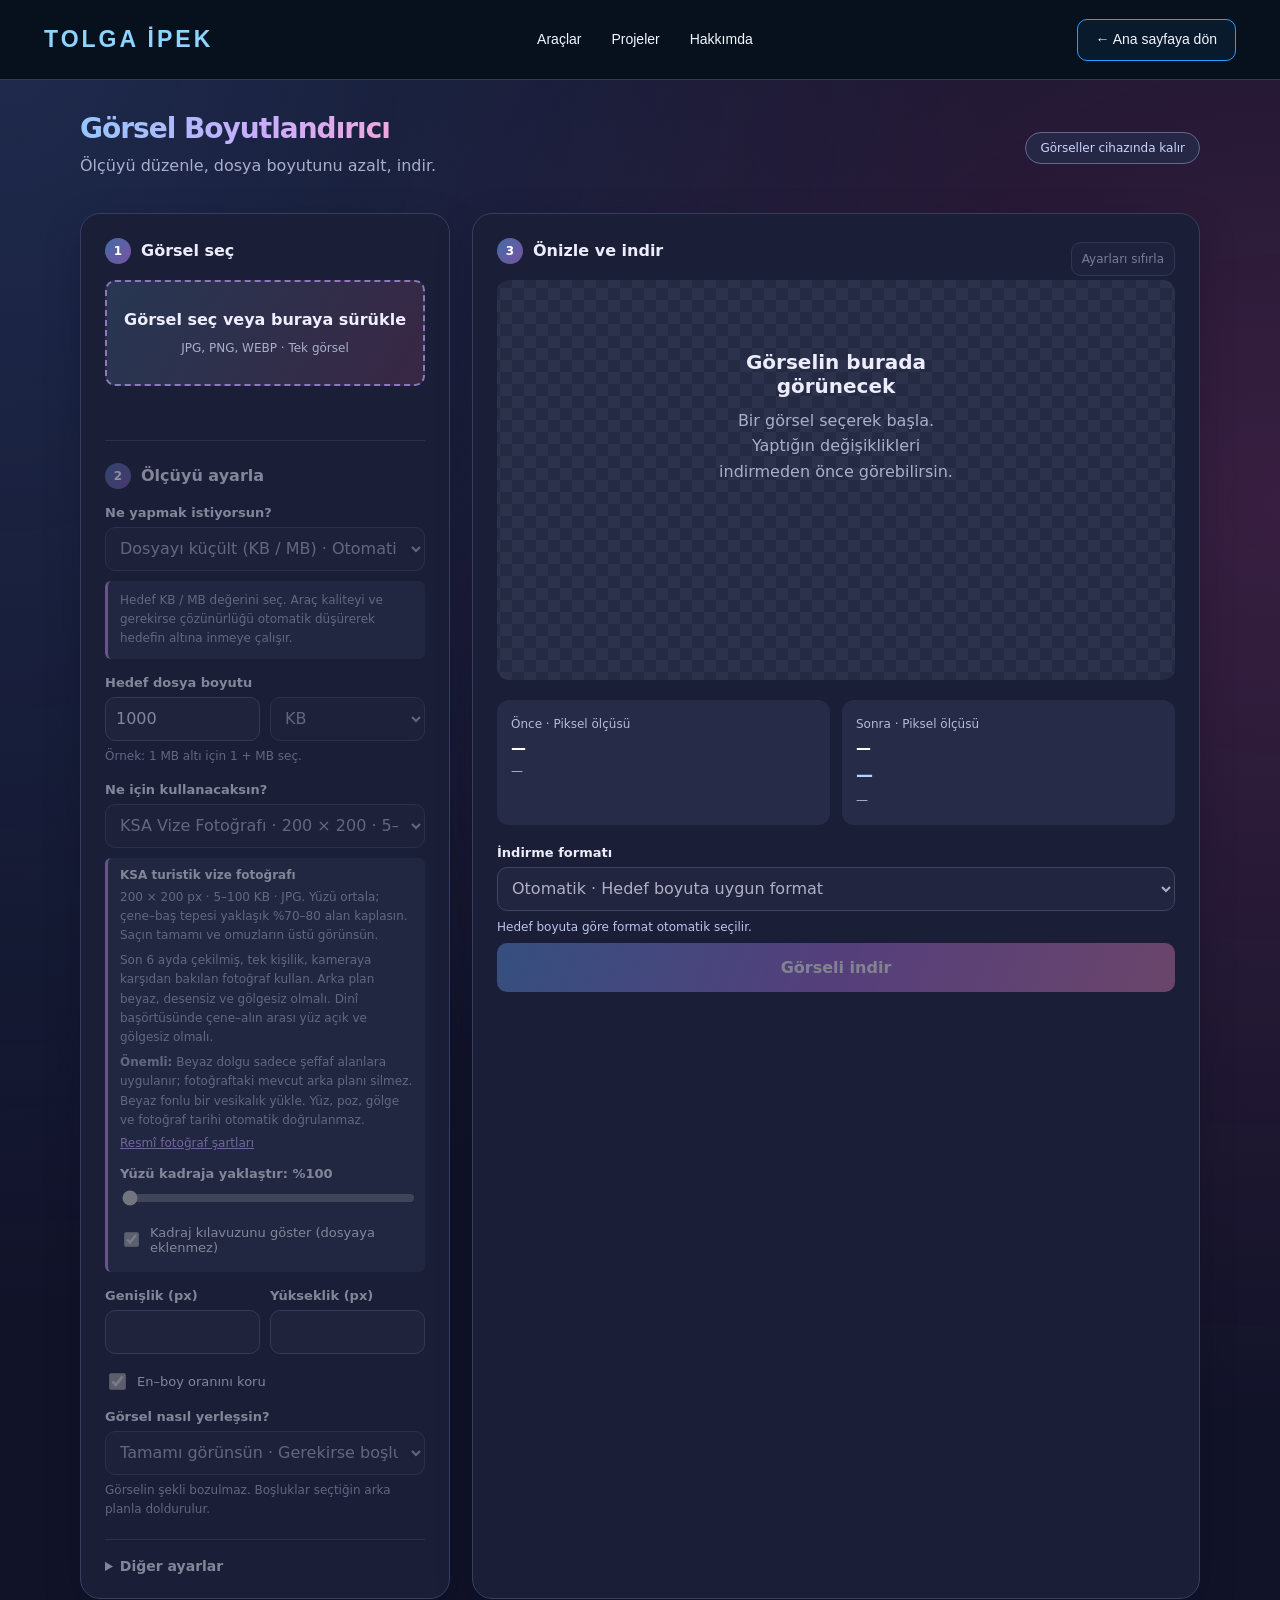
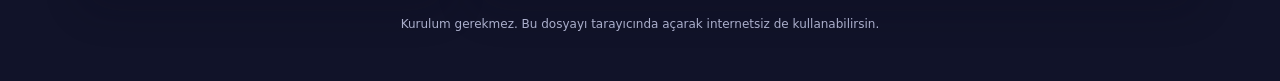
<file: gorsel-boyutlandirici/index.html>
<!doctype html>
<html lang="tr"><head><meta charset="utf-8"><meta name="viewport" content="width=device-width,initial-scale=1"><title>Görsel Boyutlandırıcı · Tolga İpek</title>
<style>
:root{font-family:system-ui,-apple-system,Segoe UI,sans-serif;color:#23352f;background:#f3f5f1;font-synthesis:none}*{box-sizing:border-box}body{margin:0;padding:32px 20px}main{max-width:1120px;margin:auto}header{display:flex;justify-content:space-between;align-items:center;margin-bottom:28px}h1{font-size:28px;letter-spacing:-1px;margin:0 0 8px}p{line-height:1.6;margin:6px 0;color:#627169}.badge{border:1px solid #cddbd1;border-radius:24px;padding:8px 14px;font-size:12px;color:#38604c}.layout{display:grid;grid-template-columns:370px 1fr;gap:22px}.card{background:white;border:1px solid #dfe6de;border-radius:20px;padding:24px}h2{font-size:16px;margin:0 0 16px;display:flex;align-items:center;gap:10px}.num{background:#e9f1eb;color:#346c4c;border-radius:50%;width:26px;height:26px;display:inline-grid;place-items:center;font-size:12px}button,input,select{font:inherit}button,select,input[type=number]{min-height:44px;border:1px solid #ccd8cf;border-radius:10px;background:white;color:inherit;padding:10px;max-width:100%}button{cursor:pointer}button:hover{background:#eff5ef}button:disabled{opacity:.45;cursor:default}button:focus-visible,input:focus-visible,select:focus-visible,summary:focus-visible{outline:3px solid #77ac8a;outline-offset:3px}.upload{width:100%;border:2px dashed #bdcfc0;padding:24px 12px;background:#f8faf7;line-height:1.7}.upload.drag{background:#e2f0e4;border-color:#356c49}.upload strong{display:block}.small{font-size:12px;color:#65746a}label{display:block;font-size:13px;font-weight:600;margin:16px 0 7px}select{width:100%}.row{display:flex;gap:10px;align-items:center}.row>*{min-width:0;flex:1}.check{display:flex;align-items:center;gap:8px;font-weight:400}.check input{accent-color:#356c49;width:17px;height:17px}.section{border-top:1px solid #e5ebe3;margin-top:22px;padding-top:22px}details{margin-top:20px;border-top:1px solid #e5ebe3;padding-top:18px}summary{cursor:pointer;font-size:14px;font-weight:600}.primary{background:#316b4c;color:white;border:0;width:100%;font-weight:600;padding:15px}.primary:hover{background:#285a40}.preview{min-height:400px;display:flex;align-items:center;justify-content:center;border-radius:12px;overflow:hidden;background:repeating-conic-gradient(#edf0eb 0% 25%,#fafbf8 0% 50%) 50%/24px 24px;padding:20px}.preview img{display:block;max-width:100%;max-height:440px;object-fit:contain;box-shadow:0 5px 24px #20372b20}.empty{text-align:center;padding:30px;max-width:350px}.empty b{display:block;font-size:20px;margin-bottom:10px}.stats{display:grid;grid-template-columns:1fr 1fr;gap:12px;margin:20px 0}.stat{background:#f5f7f3;padding:14px;border-radius:12px;line-height:1.7}.stat span{display:block;font-size:12px;color:#68746b}.stat strong{font-size:15px}.notice{font-size:13px;line-height:1.6;padding:10px 12px;border-radius:8px;background:#fff4dc;color:#795b16;margin:12px 0}.status{font-size:13px;min-height:22px;margin-top:10px;color:#356c49;overflow-wrap:anywhere}input[type=range]{width:100%;accent-color:#356c49}input[type=color]{width:100%;height:40px;border:1px solid #ccd8cf;background:white;border-radius:8px}fieldset{border:0;padding:0;margin:0;min-width:0}fieldset:disabled{opacity:.5}.topline{display:flex;justify-content:space-between;align-items:center;gap:10px}.topline button{font-size:12px;min-height:34px;padding:6px 10px} [hidden]{display:none!important}footer{margin:18px 0;text-align:center;font-size:12px;color:#788579}@media(max-width:800px){body{padding:20px 12px}.layout{grid-template-columns:1fr}.card{padding:20px}header{align-items:flex-start}.badge{display:none}h1{font-size:25px}.preview{min-height:260px}.preview img{max-height:360px}}

/* Mavi, pembe ve mor renk paleti */
:root{color:#ececfa;background:#111329}body{background:radial-gradient(ellipse at 0% 0%,#334e8466,transparent 55%),radial-gradient(ellipse at 100% 30%,#ac428540,transparent 55%),#111329;min-height:100vh}h1{background:linear-gradient(95deg,#94c7ff,#c9adff,#ffa7cf);background-clip:text;-webkit-background-clip:text;color:transparent}p,.small,footer{color:#aaaecb}.badge{border-color:#64678d;color:#ccd5ff;background:#252745}.card{background:#1b1e37;border-color:#383e60;box-shadow:0 12px 38px #08091b33}.num{background:linear-gradient(130deg,#436ca6,#7853a3);color:#fff}button,select,input[type=number]{background:#252943;border-color:#505575;color:#f0edff}button:hover{background:#343a5e}.upload{background:linear-gradient(120deg,#273752,#382744);border-color:#8e78bd}.upload.drag{background:#3f3865;border-color:#e7a7d8}.section,details{border-color:#3d4263}.check input,input[type=range]{accent-color:#b48ce6}.primary{background:linear-gradient(110deg,#548bd5,#9b68cf,#cb75a9);color:white}.primary:hover{background:linear-gradient(110deg,#669ce5,#b17cde,#dd87bd)}.preview{background:repeating-conic-gradient(#252a43 0% 25%,#2c314c 0% 50%) 50%/24px 24px}.stat{background:#262b47}.stat span{color:#b5bbd6}.stat strong{color:#fff}.status{color:#c1b4f0}.notice{background:#473144;color:#ffcee3;border:1px solid #865773}.stat .saving{font-size:17px;font-weight:700;color:#afd6ff}.stat .growing{color:#ffb1d0}button:focus-visible,input:focus-visible,select:focus-visible,summary:focus-visible{outline-color:#c4a0f3}.goal-help{background:#2a304c;border-left:3px solid #b78bdf;padding:10px 12px;margin-top:10px;border-radius:6px;font-size:12px}.format-note{color:#bbc4eb;font-size:12px;margin-top:7px}
#visaFrame{position:relative;max-width:100%}.preview.visa-mode #visaFrame{width:320px;aspect-ratio:1}.preview.visa-mode img{width:100%;height:100%;max-height:none;box-shadow:none}#visaOverlay{position:absolute;inset:0;pointer-events:none;border:1px solid #e7b3ff}#visaOverlay:before{content:"";position:absolute;left:21%;top:6%;width:58%;height:75%;border:2px dashed #9a55d7;border-radius:48%;box-sizing:border-box}#visaOverlay:after{content:"Çene–baş tepesi ≈ %75";position:absolute;bottom:3px;left:0;right:0;text-align:center;font-size:11px;color:#fff;background:#352046b3;padding:3px}
</style><link rel="stylesheet" href="../site-navigation.css?v=1"><link rel="icon" type="image/svg+xml" href="../favicon.svg?v=1"></head><body class="integrated-tool"><nav class="site-shellnav" aria-label="Site menüsü"><div class="site-shellnav-inner"><a class="site-shellnav-brand" href="../">TOLGA İPEK</a><div class="site-shellnav-links"><a href="../#tools">Araçlar</a><a href="../#projects">Projeler</a><a href="../#about">Hakkımda</a></div><div class="site-shellnav-actions"><a class="site-shellnav-back" href="../">← Ana sayfaya dön</a></div></div></nav><div class="integrated-content"><main>
<header><div><h1>Görsel Boyutlandırıcı</h1><p>Ölçüyü düzenle, dosya boyutunu azalt, indir.</p></div><span class="badge">Görseller cihazında kalır</span></header>
<div class="layout"><section class="card"><h2><span class="num">1</span> Görsel seç</h2><button id="drop" class="upload"><strong>Görsel seç veya buraya sürükle</strong><span class="small">JPG, PNG, WEBP · Tek görsel</span></button><input id="file" type="file" accept="image/jpeg,image/png,image/webp" hidden><div id="filename" class="status"></div>
<fieldset id="controls" disabled><div class="section"><h2><span class="num">2</span> Ölçüyü ayarla</h2><label for="goal">Ne yapmak istiyorsun?</label><select id="goal"><option value="compact">Dosyayı küçült (KB / MB) · Otomatik</option><option value="manual">Ölçü ve kaliteyi kendim ayarlayayım</option></select><p id="goalHelp" class="goal-help">Hedef dosya boyutunu seç. Araç kaliteyi ve gerekirse piksel ölçüsünü otomatik ayarlar.</p>
<div id="targetBox"><label for="targetSize">Hedef dosya boyutu</label><div class="row"><input id="targetSize" type="number" min="10" step="10" value="1000"><select id="targetUnit" aria-label="Hedef boyut birimi"><option value="KB">KB</option><option value="MB">MB</option></select></div><p class="small">Örnek: 1 MB altı için 1 + MB seç.</p></div><label for="preset">Ne için kullanacaksın?</label><select id="preset"><option value="ksaVisa">KSA Vize Fotoğrafı · 200 × 200 · 5–100 KB</option><option value="original">Orijinal ölçü</option><option value="small">Küçült · Uzun kenar 1080 px</option><option value="square">Kare · 1080 × 1080</option><option value="story">Hikâye / Dikey · 1080 × 1920</option><option value="video">YouTube kapak · 1280 × 720</option><option value="banner">YouTube banner · 2560 × 1440</option><option value="custom">Özel ölçü</option></select><div id="visaHelp" class="goal-help" hidden><b>KSA turistik vize fotoğrafı</b><p>200 × 200 px · 5–100 KB · JPG. Yüzü ortala; çene–baş tepesi yaklaşık %70–80 alan kaplasın. Saçın tamamı ve omuzların üstü görünsün.</p><p>Son 6 ayda çekilmiş, tek kişilik, kameraya karşıdan bakılan fotoğraf kullan. Arka plan beyaz, desensiz ve gölgesiz olmalı. Dinî başörtüsünde çene–alın arası yüz açık ve gölgesiz olmalı.</p><p><b>Önemli:</b> Beyaz dolgu sadece şeffaf alanlara uygulanır; fotoğraftaki mevcut arka planı silmez. Beyaz fonlu bir vesikalık yükle. Yüz, poz, gölge ve fotoğraf tarihi otomatik doğrulanmaz.</p><a href="https://visa.visitsaudi.com/Home/PhotoSpecifications" target="_blank" rel="noopener" style="color:#c9adff">Resmî fotoğraf şartları</a><label for="visaZoom">Yüzü kadraja yaklaştır: <output id="visaZoomValue">%100</output></label><input id="visaZoom" type="range" min="100" max="300" value="100"><label class="check"><input id="visaGuide" type="checkbox" checked>Kadraj kılavuzunu göster (dosyaya eklenmez)</label></div>
<div class="row"><div><label for="width">Genişlik (px)</label><input id="width" type="number" min="1" max="8192" step="1" style="width:100%"></div><div><label for="height">Yükseklik (px)</label><input id="height" type="number" min="1" max="8192" step="1" style="width:100%"></div></div><label class="check"><input id="lock" type="checkbox" checked>En–boy oranını koru</label>
<label for="fit">Görsel nasıl yerleşsin?</label><select id="fit"><option value="contain">Tamamı görünsün · Gerekirse boşluk ekle</option><option value="cover">Alanı doldursun · Kenarlardan kırp</option></select><p class="small" id="fitHelp">Görselin şekli bozulmaz. Boşluklar seçtiğin arka planla doldurulur.</p><div id="cropControls" hidden><label for="cropX">Kırpma odağı: yatay</label><input id="cropX" type="range" min="0" max="100" value="50"><label for="cropY">Kırpma odağı: dikey</label><input id="cropY" type="range" min="0" max="100" value="50"></div>
</div><details><summary>Diğer ayarlar</summary><div id="encodingControls"><div id="qualityBox"><label for="quality">Kalite: <output id="qualityValue">%90</output></label><input id="quality" type="range" min="10" max="100" value="90"><p class="small">Kalite azaldıkça dosya genellikle küçülür.</p></div><p class="small" id="pngHelp" hidden>PNG kayıpsızdır; kalite sürgüsüyle sıkıştırılmaz. Fotoğraflarda KB artabilir.</p></div><label for="bg">Boşlukların arka planı</label><select id="bg"><option value="white">Beyaz</option><option value="transparent">Şeffaf (PNG / WEBP)</option><option value="color">Renk seç</option></select><input id="color" aria-label="Arka plan rengi" type="color" value="#ffffff" hidden><label>Döndür ve yansıt</label><div class="row"><button type="button" id="rotate">90° döndür</button><button type="button" id="flip">Yatay yansıt</button></div></details></fieldset></section>
<section class="card"><div class="topline"><h2><span class="num">3</span> Önizle ve indir</h2><button id="reset" disabled>Ayarları sıfırla</button></div><div class="preview" id="previewBox"><div id="visaFrame"><div id="visaOverlay" hidden aria-hidden="true"></div><div id="empty" class="empty"><b>Görselin burada görünecek</b><p>Bir görsel seçerek başla. Yaptığın değişiklikleri indirmeden önce görebilirsin.</p></div><img id="preview" alt="İndirilecek görselin önizlemesi" hidden></div></div><div id="warning" class="notice" hidden></div><div class="stats"><div class="stat"><span>Önce · Piksel ölçüsü</span><strong id="orig">—</strong><span id="origSize">—</span></div><div class="stat"><span>Sonra · Piksel ölçüsü</span><strong id="result">—</strong><span id="resultSize" class="saving">—</span><span id="encodingInfo">—</span></div></div><label for="format">İndirme formatı</label><select id="format" disabled aria-describedby="formatHelp"><option value="auto">Otomatik · Hedef boyuta uygun format</option><option value="image/png">PNG · Kayıpsız / şeffaf</option><option value="image/jpeg">JPG · Fotoğraflar için</option><option value="jpeg">JPEG · Fotoğraflar için</option><option value="image/webp">WEBP · Web için</option></select><p id="formatHelp" class="format-note"></p><button id="download" class="primary" disabled>Görseli indir</button><div id="status" class="status" role="status" aria-live="polite"></div></section></div><footer>Kurulum gerekmez. Bu dosyayı tarayıcında açarak internetsiz de kullanabilirsin.</footer></main>
<script>
'use strict';
const $=id=>document.getElementById(id), ids=['file','drop','controls','filename','preset','width','height','lock','fit','cropX','cropY','format','quality','bg','color','preview','empty','warning','orig','origSize','result','resultSize','download','status','goal','targetSize','targetUnit'];const el=Object.fromEntries(ids.map(id=>[id,$(id)]));
let source=null, sourceFile=null, rotation=0, mirrored=false, blob=null, previewURL=null, timer=null, generation=0, loadGeneration=0, outputWidth=0, outputHeight=0;
const isVisa=()=>el.preset.value==='ksaVisa';
const selectedType=()=>el.format.value==='jpeg'?'image/jpeg':el.format.value==='auto'?(sourceFile?.type||'image/jpeg'):el.format.value;
const bytes=n=>n<1024?n+' B':n<1048576?(n/1024).toFixed(1)+' KB':(n/1048576).toFixed(2)+' MB';
function dimensions(){return rotation%180?{w:source.height,h:source.width}:{w:source.width,h:source.height};}
function ui(){ const visa=isVisa();$('visaHelp').hidden=!visa;$('previewBox').classList.toggle('visa-mode',visa);$('visaOverlay').hidden=!visa||!$('visaGuide').checked||!source;$('visaZoomValue').value='%'+$('visaZoom').value;for(const id of ['width','height','lock','fit','bg','goal','targetSize','targetUnit','quality','format'])el[id].disabled=visa||(id==='format'&&!source); const type=selectedType();$('formatHelp').textContent=el.format.value==='auto'?(el.goal.value==='compact'?'Hedef boyuta göre format otomatik seçilir.':'Yüklediğin görselin formatı korunur.'):type==='image/jpeg'?'JPG ve JPEG aynı formattır; dosya uzantıları farklıdır. Şeffaf alanlar arka plan rengiyle doldurulur.':type==='image/png'?'PNG şeffaflığı korur. Hedef boyut için gerekirse piksel ölçüsü küçültülür.':'WEBP küçük dosya boyutu ve şeffaflık sunar.';el.download.textContent=el.format.value==='auto'?'Görseli indir':({'image/jpeg':'JPG',jpeg:'JPEG','image/png':'PNG','image/webp':'WEBP'})[el.format.value]+' olarak indir'; $('encodingControls').hidden=el.goal.value==='compact';$('targetBox').hidden=el.goal.value!=='compact';$('pngHelp').hidden=type!=='image/png';$('goalHelp').textContent=el.goal.value==='compact'?'Hedef KB / MB değerini seç. Araç kaliteyi ve gerekirse çözünürlüğü otomatik düşürerek hedefin altına inmeye çalışır.':'Piksel ölçüsü görüntünün en ve boyudur. KB / MB ise dosyanın kapladığı yer; format ve kaliteye göre artabilir.'; $('qualityBox').hidden=type==='image/png';$('qualityValue').value='%'+el.quality.value;$('cropControls').hidden=el.fit.value!=='cover';el.color.hidden=el.bg.value!=='color';$('fitHelp').textContent=el.fit.value==='cover'?'Görselin şekli bozulmaz. Kırpılacak alanı aşağıdaki odak ayarlarıyla değiştirebilirsin.':'Görselin şekli bozulmaz. Boşluklar seçtiğin arka planla doldurulur.';}
function schedule(){generation++;blob=null;el.download.disabled=true;clearTimeout(timer);ui();if(source){el.status.textContent='Önizleme hazırlanıyor…';timer=setTimeout(render,120);}}
function reset(){rotation=0;mirrored=false;el.preset.value='original';el.width.value=source.width;el.height.value=source.height;el.lock.checked=true;el.fit.value='contain';el.cropX.value=el.cropY.value=50;el.goal.value='compact';el.quality.value=82;el.format.value='auto';$('visaZoom').value=100;el.bg.value=sourceFile.type==='image/jpeg'?'white':'transparent';el.color.value='#ffffff';schedule();}
async function load(file){if(!file)return;const token=++loadGeneration;if(!['image/jpeg','image/png','image/webp'].includes(file.type)){el.status.textContent='JPG, PNG veya WEBP dosyası seç. Animasyonlu dosyalar desteklenmez.';return;}if(file.size>50*1048576){el.status.textContent='Lütfen 50 MB veya daha küçük bir görsel seç.';return;}const url=URL.createObjectURL(file);const img=new Image();try{img.src=url;await img.decode();if(token!==loadGeneration)return;if(img.width*img.height>64000000)throw Error('Görsel çok büyük. En fazla 64 megapiksel yükleyebilirsin.');source=img;sourceFile=file;el.filename.textContent=file.name;el.controls.disabled=false;el.format.disabled=false;$('reset').disabled=false;el.orig.textContent=img.width+' × '+img.height+' px';el.origSize.textContent=bytes(file.size);reset();}catch(e){if(token===loadGeneration)el.status.textContent=e.message.startsWith('Görsel')?e.message:'Görsel açılamadı. Farklı bir dosya dene.';}finally{URL.revokeObjectURL(url);el.file.value='';}}
el.drop.onclick=()=>el.file.click();el.file.onchange=()=>load(el.file.files[0]);el.drop.ondragover=e=>{e.preventDefault();el.drop.classList.add('drag');};el.drop.ondragleave=()=>el.drop.classList.remove('drag');el.drop.ondrop=e=>{e.preventDefault();el.drop.classList.remove('drag');load(e.dataTransfer.files[0]);};
el.preset.onchange=()=>{const {w,h}=dimensions();const p=el.preset.value;let size;if(p==='ksaVisa'){rotation=0;mirrored=false;el.width.value=el.height.value=200;el.lock.checked=false;el.fit.value='cover';el.bg.value='white';el.format.value='image/jpeg';el.goal.value='compact';el.targetSize.value=100;el.targetUnit.value='KB';el.cropX.value=el.cropY.value=50;$('visaZoom').value=100;schedule();return;}if(p==='original')size=[w,h];else if(p==='small'){const s=Math.min(1,1080/Math.max(w,h));size=[Math.max(1,Math.round(w*s)),Math.max(1,Math.round(h*s))];}else size=({square:[1080,1080],story:[1080,1920],video:[1280,720],banner:[2560,1440]})[p];if(size){[el.width.value,el.height.value]=size;el.lock.checked=['original','small'].includes(p);}schedule();};
for(const axis of ['width','height'])el[axis].oninput=()=>{el.preset.value='custom';const n=Number(el[axis].value);if(el.lock.checked&&Number.isInteger(n)&&n>0){const {w,h}=dimensions();el[axis==='width'?'height':'width'].value=Math.max(1,Math.round(n*(axis==='width'?h/w:w/h)));}schedule();};
el.lock.onchange=()=>{if(el.lock.checked){const {w,h}=dimensions();el.height.value=Math.max(1,Math.round(Number(el.width.value)*h/w));el.preset.value='custom';}schedule();};
for(const id of ['fit','cropX','cropY','format','quality','bg','color','goal','targetSize','targetUnit'])el[id].oninput=schedule;
$('visaZoom').oninput=schedule;$('visaGuide').onchange=ui;
$('rotate').onclick=()=>{rotation=(rotation+90)%360;if(el.lock.checked){const v=el.width.value;el.width.value=el.height.value;el.height.value=v;}schedule();};$('flip').onclick=()=>{mirrored=!mirrored;schedule();};$('reset').onclick=reset;
function encodeCanvas(canvas,type,quality){return new Promise(resolve=>canvas.toBlob(resolve,type,quality));}
async function chooseEncoding(canvas,compact,type,quality,transparent,originalSize,targetBytes,token){
 if(!compact){const data=await encodeCanvas(canvas,type,quality);return {data,quality,type,canvas};}
 let work=canvas,best=null;
 const automatic=el.format.value==='auto';
 const types=automatic?(transparent?['image/webp']:['image/webp','image/jpeg']):(type==='image/png'?[]:[type]);
 // Önce kaliteyi kademeli düşür; yetmezse çözünürlüğü küçült.
 for(let pass=0;pass<10;pass++){
  for(const q of [.92,.86,.80,.74,.68,.62,.56,.50,.44,.38,.32,.26,.20]){
   for(const t of types){
    const data=await encodeCanvas(work,t,q);
    if(token!==generation)return null;
    if(data&&(!best||data.size<best.data.size))best={data,quality:q,type:t,canvas:work};
    if(data&&data.size<=targetBytes)return {data,quality:q,type:t,canvas:work};
   }
  }
  // Şeffaf/çizimlerde PNG'yi de dene.
  const png=automatic||type==='image/png'?await encodeCanvas(work,'image/png'):null;
  if(token!==generation)return null;
  if(png&&(!best||png.size<best.data.size))best={data:png,quality:null,type:'image/png',canvas:work};
  if(png&&png.size<=targetBytes)return {data:png,quality:null,type:'image/png',canvas:work};
  if(work.width<=320||work.height<=320)break;
  const ratio=Math.max(.65,Math.min(.90,Math.sqrt(targetBytes/Math.max(1,best.data.size))*.96));
  const next=document.createElement('canvas');
  next.width=Math.max(1,Math.round(work.width*ratio));next.height=Math.max(1,Math.round(work.height*ratio));
  const nx=next.getContext('2d');nx.imageSmoothingEnabled=true;nx.imageSmoothingQuality='high';nx.drawImage(work,0,0,next.width,next.height);
  work=next;
 }
 return best;
}
async function encodeVisa(canvas,token){
 // Keep the required 200 × 200 dimensions. Only JPEG quality changes.
 for(let step=100;step>=10;step-=2){
  let data=await encodeCanvas(canvas,'image/jpeg',step/100);
  if(token!==generation)return null;
  if(!data||data.type!=='image/jpeg')continue;
  if(data.size>100000)continue;
  if(data.size<5120){
   // A valid JPEG COM metadata segment ensures the minimum file size
   // without changing decoded pixels or face detail.
   const buffer=new Uint8Array(await data.arrayBuffer());
   if(buffer[0]!==255||buffer[1]!==216)throw Error('invalid-jpeg');
   const count=Math.max(4,5120-data.size),comment=new Uint8Array(count);
   comment.set([255,254,(count-2)>>8,(count-2)&255]);
   data=new Blob([buffer.slice(0,2),comment,buffer.slice(2)],{type:'image/jpeg'});
  }
  return {data,quality:step/100,type:'image/jpeg',canvas};
 }
 throw Error('visa-size');
}
async function render(){
 const token=generation,visa=isVisa(),W=visa?200:Number(el.width.value),H=visa?200:Number(el.height.value);
 el.warning.hidden=true;
 if(!Number.isInteger(W)||!Number.isInteger(H)||W<1||H<1||W>8192||H>8192||W*H>32000000){el.status.textContent='Her kenar 1–8192 px olmalı; toplam boyut 32 megapikseli aşmamalı.';el.result.textContent='Geçersiz ölçü';el.resultSize.textContent='—';$('encodingInfo').textContent='—';return;}
 try{
  const compact=el.goal.value==='compact',type=selectedType(),quality=Number(el.quality.value)/100;
  const transparent=el.bg.value==='transparent'&&(type!=='image/jpeg'||(compact&&el.format.value==='auto'));
  const canvas=document.createElement('canvas');canvas.width=W;canvas.height=H;
  const ctx=canvas.getContext('2d');if(!ctx)throw Error();
  if(!transparent){ctx.fillStyle=el.bg.value==='color'?el.color.value:'#ffffff';ctx.fillRect(0,0,W,H);}
  const {w,h}=dimensions(),scale=(el.fit.value==='cover'?Math.max(W/w,H/h):Math.min(W/w,H/h))*(visa?Number($('visaZoom').value)/100:1),dw=w*scale,dh=h*scale;
  const x=(W-dw)*(el.fit.value==='cover'?Number(el.cropX.value)/100:.5),y=(H-dh)*(el.fit.value==='cover'?Number(el.cropY.value)/100:.5);
  ctx.save();ctx.translate(x+dw/2,y+dh/2);ctx.scale(mirrored?-1:1,1);ctx.rotate(rotation*Math.PI/180);ctx.imageSmoothingEnabled=true;ctx.imageSmoothingQuality='high';ctx.drawImage(source,-source.width*scale/2,-source.height*scale/2,source.width*scale,source.height*scale);ctx.restore();
  const warnings=[];
  if(scale>1.001)warnings.push('Görsel büyütülüyor; büyütme yeni ayrıntı eklemez ve netlik azalabilir.');
  if(el.preset.value==='banner')warnings.push('Banner farklı ekranlarda kırpılır. Metin ve logoyu ortada tut.');
  el.status.textContent=compact?'Dosya türleri ve sıkıştırma deneniyor…':'Önizleme hazırlanıyor…';
  const targetValue=Math.max(1,Number(el.targetSize.value)||1000),targetBytes=targetValue*(el.targetUnit.value==='MB'?1048576:1024);
  const output=visa?await encodeVisa(canvas,token):await chooseEncoding(canvas,compact,type,quality,transparent,sourceFile.size,targetBytes,token);
  if(token!==generation)return;
  if(!output||!output.data)throw Error();
  const b=output.data;if(el.format.value!=='auto'&&b.type!==type)throw Error('unsupported-format');blob=b;
  if(previewURL)URL.revokeObjectURL(previewURL);previewURL=URL.createObjectURL(b);el.preview.src=previewURL;el.preview.hidden=false;el.empty.hidden=true;
  const outCanvas=output.canvas||canvas;outputWidth=outCanvas.width;outputHeight=outCanvas.height;el.result.textContent=outCanvas.width+' × '+outCanvas.height+' px';
  const diff=(1-b.size/sourceFile.size)*100;
  el.resultSize.textContent=bytes(b.size)+(Math.abs(diff)>=.1?' · %'+Math.abs(diff).toFixed(1)+(diff>0?' azaldı':' arttı'):' · Yaklaşık aynı');
  el.resultSize.classList.toggle('growing',b.size>sourceFile.size);
  const label=({'image/jpeg':el.format.value==='jpeg'?'JPEG':'JPG','image/png':'PNG','image/webp':'WEBP'})[b.type]||b.type;
  $('encodingInfo').textContent=label+(b.type==='image/png'?' · Kayıpsız':output.quality?' · Kalite %'+Math.round(output.quality*100):'');
  if(visa)warnings.push('Teknik ölçüler: 200 × 200 px ve 5–100 KB. Beyaz arka planı, yüz kadrajını, pozu ve güncelliği kendin kontrol et.');
  if(!visa&&compact&&b.size>targetBytes)warnings.push('Seçilen hedefe tam ulaşılamadı. Elde edilen en küçük güvenli çıktı gösteriliyor.');
  else if(!visa&&compact)warnings.push('Hedef: '+targetValue+' '+el.targetUnit.value+' altı · Başarıyla ulaşıldı.');
  if(!compact&&b.size>sourceFile.size)warnings.push('Piksel ölçüsü azalsa da KB artabilir: görsel yeniden sıkıştırılır. “Dosyayı küçült (KB / MB)” seçeneğini dene.');
  if(!compact&&b.type!==type)warnings.push('Tarayıcı seçilen türü desteklemedi; gerçek çıktı türü '+label+'.');
  el.warning.textContent=warnings.join(' ');el.warning.hidden=!warnings.length;el.download.disabled=false;
  el.status.textContent='Hazır. Önizlemede gördüğün dosya indirilecek.';
 }catch(e){if(token===generation){el.status.textContent=e.message==='visa-size'?'200 × 200 px ölçüsü korunarak 5–100 KB çıktı üretilemedi. Başka bir vesikalık dene.':e.message==='unsupported-format'?'Tarayıcı seçilen formatı desteklemiyor. Başka bir format seç.':'Görsel işlenemedi. Daha küçük bir ölçü dene.';blob=null;el.download.disabled=true;}}
}

el.download.onclick=()=>{if(!blob)return;const ext=({'image/jpeg':el.format.value==='jpeg'?'jpeg':'jpg','image/png':'png','image/webp':'webp'})[blob.type]||'png';const a=document.createElement('a');a.href=previewURL;a.download=sourceFile.name.replace(/\.[^.]+$/,'')+'_'+outputWidth+'x'+outputHeight+'.'+ext;document.body.appendChild(a);a.click();a.remove();el.status.textContent='İndirme başlatıldı.';};
ui();
</script></div></body></html>
</file>
<file: site-navigation.css>
.site-shellnav{box-sizing:border-box;display:block;height:80px;margin:0;padding:0;background:#07111e;border-bottom:1px solid #2a3e56;color:#f2f6ff;font:14px/1.5 -apple-system,BlinkMacSystemFont,"Segoe UI",sans-serif;text-align:left}
.site-shellnav *{box-sizing:border-box}
.site-shellnav .site-shellnav-inner{width:min(1320px,calc(100% - 88px));height:100%;margin:auto;display:flex;align-items:center;justify-content:space-between;gap:24px}
.site-shellnav a{color:inherit;text-decoration:none}
.site-shellnav .site-shellnav-brand{font-size:23px;letter-spacing:3px;font-weight:750;color:#8dd4ff;white-space:nowrap}
.site-shellnav .site-shellnav-links{display:flex;gap:30px}
.site-shellnav .site-shellnav-links a:hover{color:#54b7ff}
.site-shellnav .site-shellnav-actions{display:flex;align-items:center;gap:12px}
.site-shellnav .site-shellnav-back{display:inline-flex;align-items:center;min-height:42px;border:1px solid #259eff;border-radius:10px;padding:8px 18px;white-space:nowrap;background:#0c223a88}
.site-shellnav .site-shellnav-back:hover{border-color:#8dd4ff;background:#123557}
.site-shellnav a:focus-visible,.site-shellnav button:focus-visible{outline:2px solid #70caff;outline-offset:4px}
body.integrated-tool{padding:0}
.integrated-content{padding:32px 20px}
@media(max-width:900px){.site-shellnav .site-shellnav-links{display:none}}
@media(max-width:600px){.site-shellnav .site-shellnav-inner{width:calc(100% - 28px);gap:10px}.site-shellnav .site-shellnav-brand{font-size:17px;letter-spacing:1px}.site-shellnav .site-shellnav-actions{gap:8px}.site-shellnav .site-shellnav-back{font-size:12px;padding:9px 10px}.site-shellnav #langToggle{padding:8px 10px!important}.integrated-content{padding:24px 12px}}
@media print{.site-shellnav{display:none!important}}
</file>
